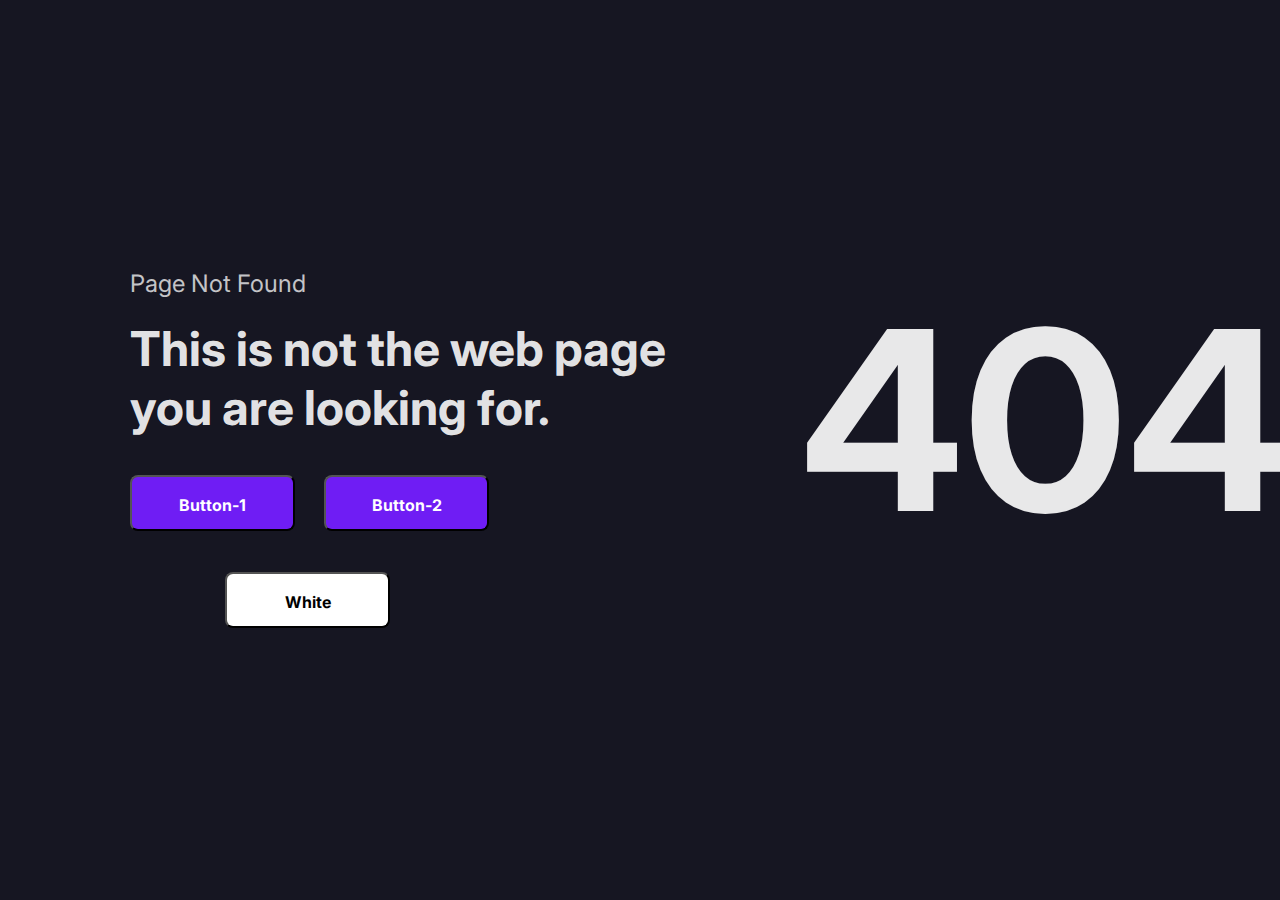
<file: index.html>
<!DOCTYPE html>
<html lang="en">

<head>
    <meta charset="UTF-8">
    <meta name="viewport" content="width=device-width, initial-scale=1.0">
    <title>Document</title>
    <link rel="stylesheet" href="./style.css">
    <link rel="preconnect" href="https://fonts.googleapis.com">
    <link rel="preconnect" href="https://fonts.gstatic.com" crossorigin>
    <link href="https://fonts.googleapis.com/css2?family=Inter:wght@400;700&display=swap" rel="stylesheet">
</head>

<body>
    <main>
        <div class="info">
            <p>Page Not Found</p>
            <h2>This is not the web page you are looking for.</h2>
            <div class="but">
                <button>Button-1</button>
                <button>Button-2</button>
            </div>
        </div>
        <h1>404</h1>
    </main>

    <a class="white" href="./white.html">
        <button>White</button>
    </a>
</body>

</html>
</file>
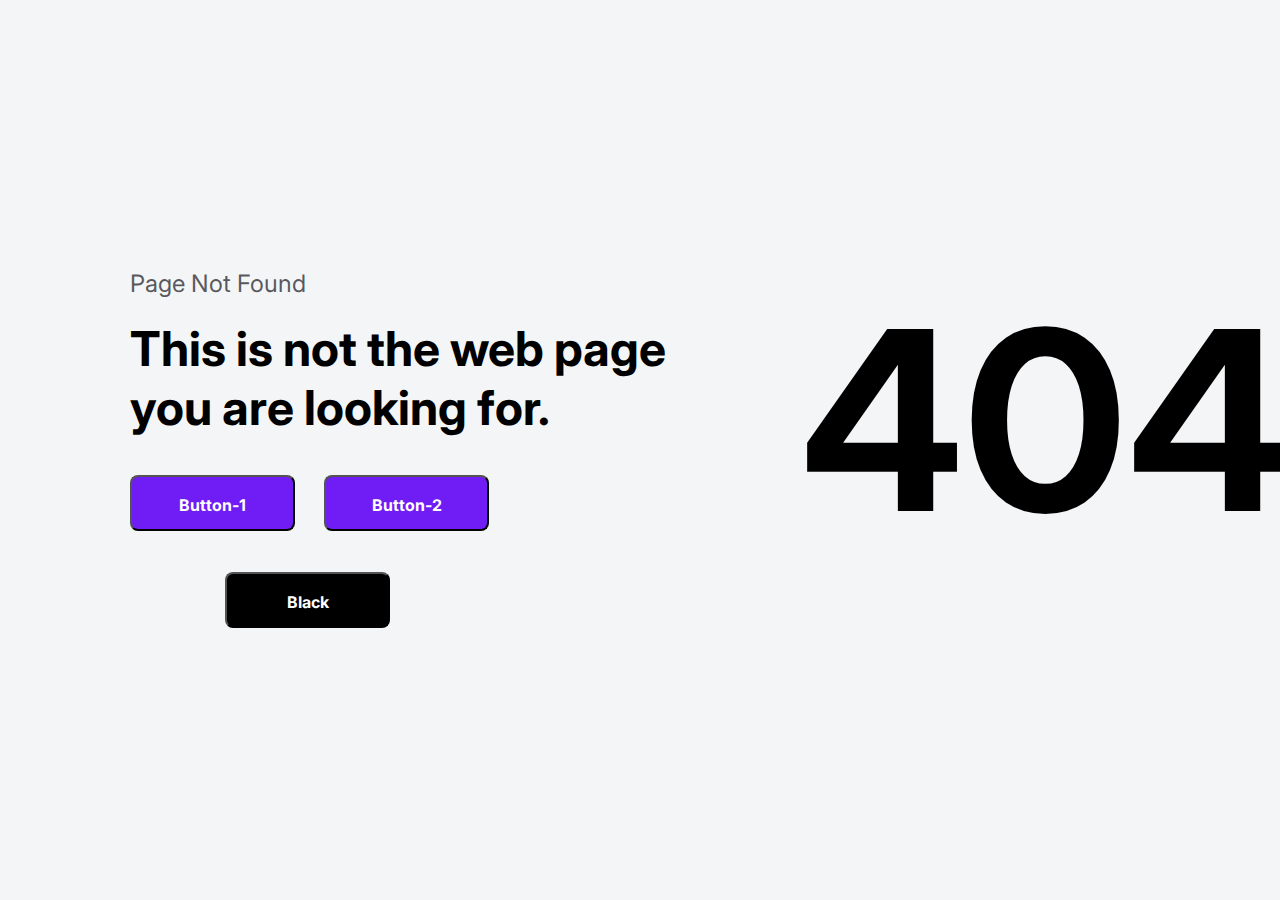
<file: white.html>
<!DOCTYPE html>
<html lang="en">

<head>
    <meta charset="UTF-8">
    <meta name="viewport" content="width=device-width, initial-scale=1.0">
    <title>Document</title>
    <link rel="preconnect" href="https://fonts.googleapis.com">
    <link rel="preconnect" href="https://fonts.gstatic.com" crossorigin>
    <link href="https://fonts.googleapis.com/css2?family=Inter:wght@400;700&display=swap" rel="stylesheet">
    <link rel="stylesheet" href="./white.css">
</head>

<body>
    <main>
        <div class="info">
            <p>Page Not Found</p>
            <h2>This is not the web page you are looking for.</h2>
            <div class="but">
                <button>Button-1</button>
                <button>Button-2</button>
            </div>
        </div>
        <h1>404</h1>
    </main>

    <a class="white" href="./index.html">
        <button>Black</button>
    </a>
</body>

</html>
</file>
<file: style.css>
* {
    margin: 0;
    padding: 0;

    font-family: 'Inter';
    font-style: normal;
}

body {
    background: #161622;
    width: 1200px;
}

main {
    display: flex;
    margin: 269px 130px 0px 130px;
}

main .info p {
    font: 400 24px 'Inter';
    color: rgba(255, 255, 255, 0.75);
    width: 590px;
    height: 34px;
    margin-bottom: 16px;
}

main .info h2 {
    font: 700 48px 'Inter';
    color: rgba(255, 255, 255, 0.9);
    width: 590px;
    height: 116px;
    margin-bottom: 40px;
}

main .info .but button {
    background: #6F1DF4;
    border-radius: 8px;
    font: 700 16px 'Inter';
    color: #FFFFFF;
    padding: 18px 40px;
    width: 165px;
    height: 56px;
}

main .info .but button:not(:last-child) {
    margin-right: 25px;
}

main h1 {
    width: 510px;
    height: 303px;
    font: 700 250px 'Inter';
    color: rgba(255, 255, 255, 0.9);
    margin-left: 80px;
}

.white button{
    background: #ffffff;
    border-radius: 8px;
    font: 700 16px 'Inter';
    padding: 18px 40px;
    width: 165px;
    height: 56px;
    margin-left: 225px;
}

.white button {
    text-decoration: none;
    color: #000000;
}


@media screen and (max-width: 600px) {

    body {
        width: 100%;
    }

    main {
        flex-direction: column-reverse;
        margin: 80px auto;
        text-align: center;
        margin: 0;
    }

    main h1 {
        font: 700 200px 'Inter';
        margin-top: 120px;
        width: 600px;
        margin: 120px 80px 0 0;
    }

    main .info p {
        font: 400 20px 'Inter';
        margin-bottom: 16px;
        width: 600px;
    }

    main .info h2 {
        font: 700 32px 'Inter';
        margin-bottom: 32px;
        width: 600px;
    }

    main .info .but {
        width: 600px;
    }

    main .info .but button:not(:last-child) {
        margin-right: 12px;
    }

    .white button {
        margin-top: 10px;
        margin-left: 220px;
    }
}

@media screen and (max-width: 375px) {

        body {
        width: 100%;
    }

    main {
        flex-direction: column-reverse;
        margin: 0 auto;
        text-align: center;
    }

    main h1 {
        width: 375px;
        font: 700 110px 'Inter';
        height: 150px;
    }

    main .info p {
        width: 375px;
        font: 400 18px 'Inter';
    }

    main .info h2 {
        width: 375px;
        font: 700 28px 'Inter';
        margin-bottom: 0px;
    }

    main .info .but button {
        width: 350px;
    }

    main .info .but {
        width: 375px;
        align-items: center;
    }

    main .info .but button:not(:last-child) {
        margin-right: 0;
    }

    .white button {
        margin-left: 100px;
    }

}
</file>
<file: white.css>
* {
    margin: 0;
    padding: 0;

    font-family: 'Inter';
    font-style: normal;
}

body {
    background: #F3F5F6;
    width: 1200px;
}

main {
    display: flex;
    margin: 269px 130px 0px 130px;
}

main .info p {
    font: 400 24px 'Inter';
    color: rgba(60, 60, 67, 0.85);
    width: 590px;
    height: 34px;
    margin-bottom: 16px;
}

main .info h2 {
    font: 700 48px 'Inter';
    color: #000000;
    width: 590px;
    height: 116px;
    margin-bottom: 40px;
}

main .info .but button {
    background: #6F1DF4;
    border-radius: 8px;
    font: 700 16px 'Inter';
    color: #FFFFFF;
    padding: 18px 40px;
    width: 165px;
    height: 56px;
}

main .info .but button:not(:last-child) {
    margin-right: 25px;
}

main h1 {
    width: 510px;
    height: 303px;
    font: 700 250px 'Inter';
    color: #000000;
    margin-left: 80px;
}

.white button {
    background: #000000;
    border-radius: 8px;
    font: 700 16px 'Inter';
    padding: 18px 40px;
    width: 165px;
    height: 56px;
    margin-left: 225px;
}

.white button {
    text-decoration: none;
    color: #ffffff;
}





@media screen and (max-width: 600px) {

    body {
        width: 100%;
    }

    main {
        flex-direction: column-reverse;
        margin: 80px auto;
        text-align: center;
        margin: 0;
    }

    main h1 {
        font: 700 200px 'Inter';
        margin-top: 120px;
        width: 600px;
        margin: 120px 80px 0 0;
    }

    main .info p {
        font: 400 20px 'Inter';
        margin-bottom: 16px;
        width: 600px;
    }

    main .info h2 {
        font: 700 32px 'Inter';
        margin-bottom: 32px;
        width: 600px;
    }

    main .info .but {
        width: 600px;
    }

    main .info .but button:not(:last-child) {
        margin-right: 12px;
    }

    .white button {
        margin-top: 10px;
        margin-left: 220px;
    }

}

@media screen and (max-width: 375px) {

    body {
        width: 100%;
    }

    main {
        flex-direction: column-reverse;
        margin: 0 auto;
        text-align: center;
    }

    main h1 {
        width: 375px;
        font: 700 110px 'Inter';
        height: 150px;
    }

    main .info p {
        width: 375px;
        font: 400 18px 'Inter';
    }

    main .info h2 {
        width: 375px;
        font: 700 28px 'Inter';
        margin-bottom: 0px;
    }

    main .info .but button {
        width: 350px;
    }

    main .info .but {
        width: 375px;
        align-items: center;
    }

    main .info .but button:not(:last-child) {
        margin-right: 0;
    }

    .white button {
        margin-left: 100px;
    }

}
</file>
